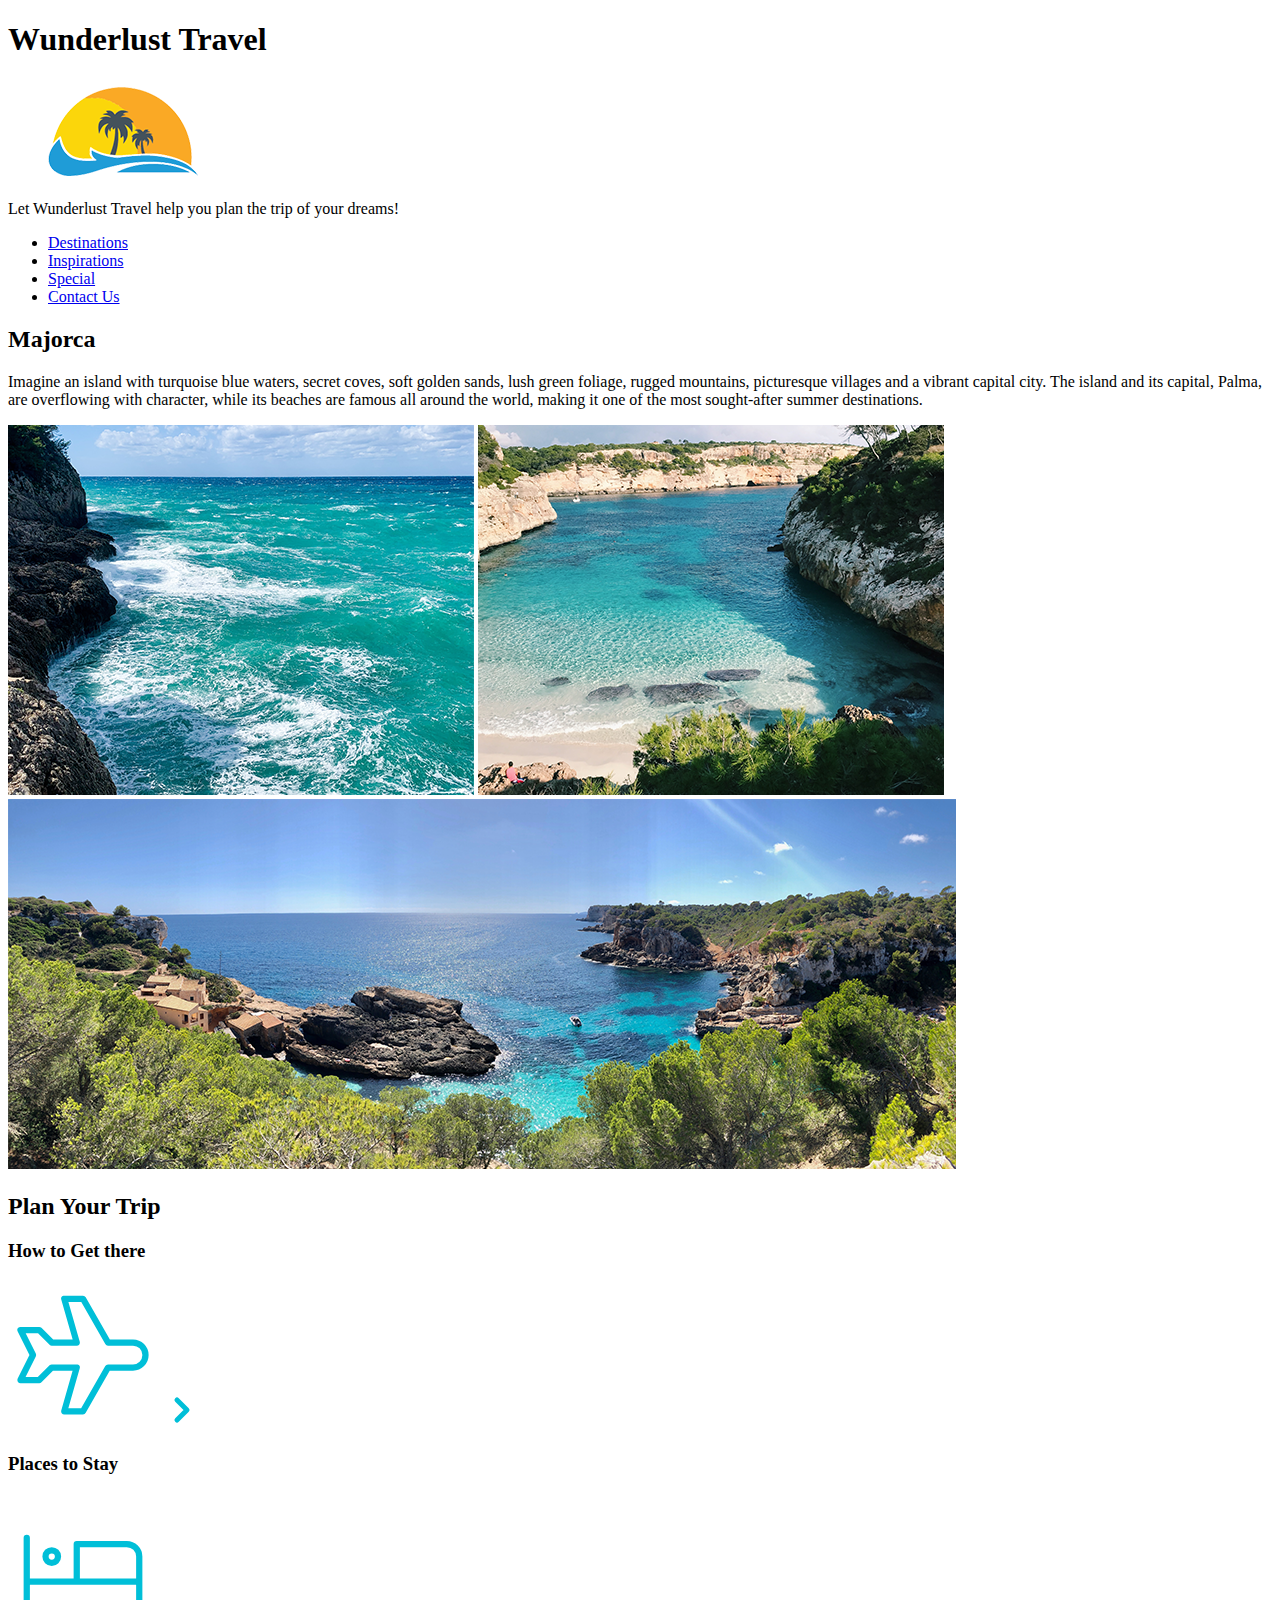
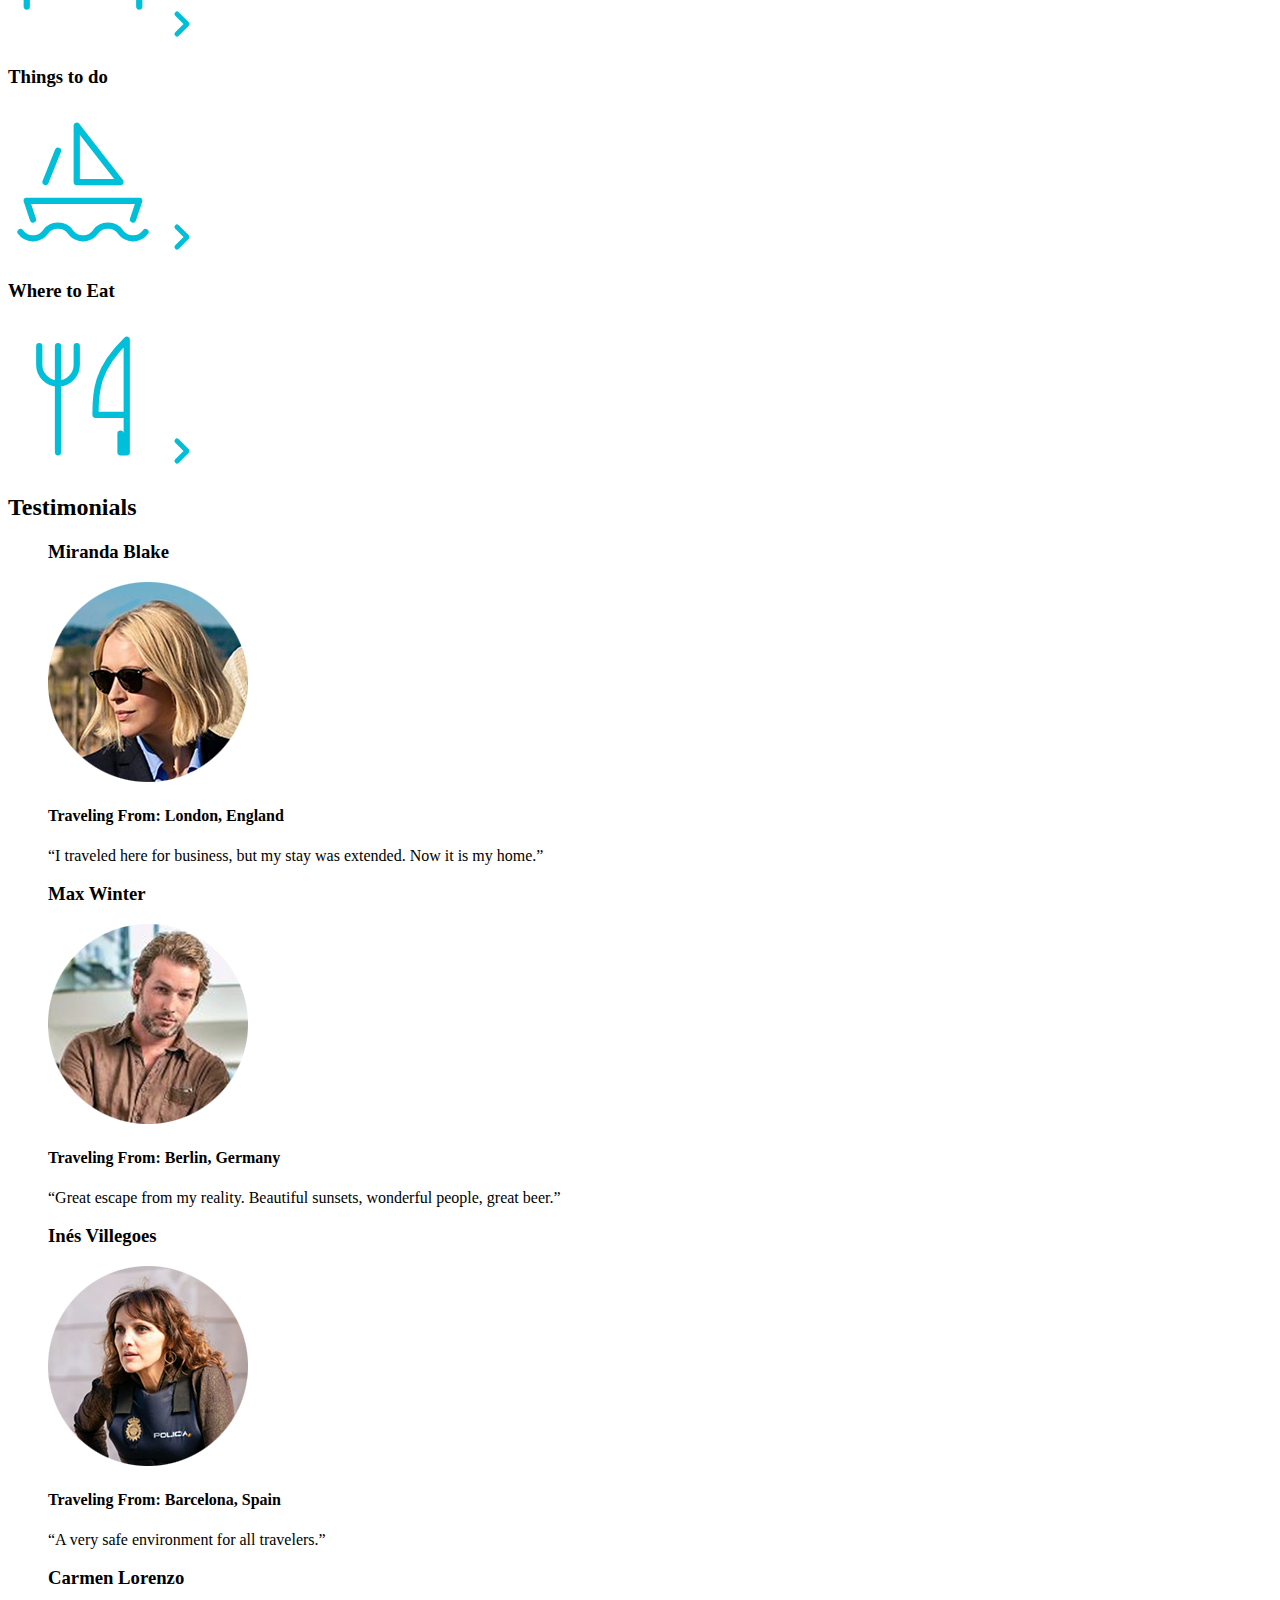
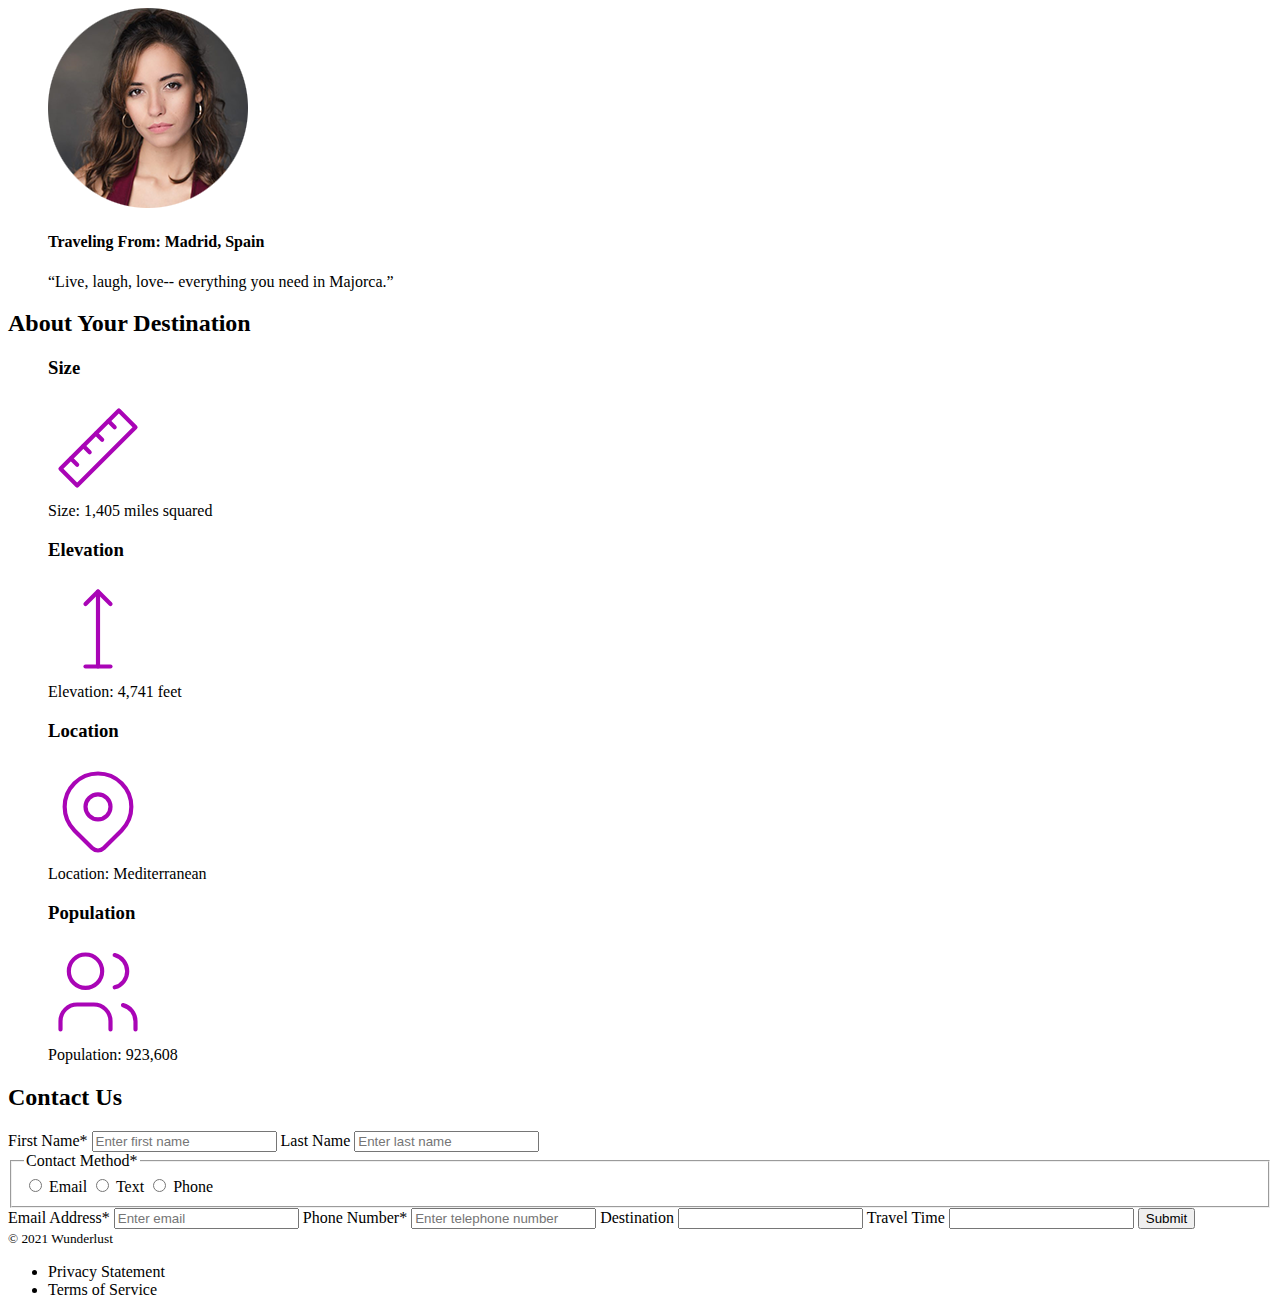
<file: index.html>
<!DOCTYPE html>
<html lang="en">

<head>
    <meta charset="UTF-8">
    <meta name="viewport" content="width=device-width, initial-scale=1.0">
    <title>Nicole Slaughter: 1.1 - 1.3 // Assignment</title>
</head>

<body>
    <header>
        <h1>Wunderlust Travel</h1>
        <img src="images/logo.png" alt="Wunderlust logo: an orange sunset with silhoutte of palm tree">
        <p>Let Wunderlust Travel help you plan the trip of your dreams!</p>
        <nav>
            <ul>
                <li><a href="#">Destinations</a></li>
                <li><a href="#">Inspirations</a></li>
                <li><a href="#">Special</a></li>
                <li><a href="#">Contact Us</a></li>
            </ul>
        </nav>
    </header>
    <main>
        <section>
            <h2>Majorca</h2>
            <p>Imagine an island with turquoise blue waters, secret coves, soft golden sands, lush green foliage, rugged
                mountains, picturesque villages and a vibrant capital city. The island and its capital, Palma, are
                overflowing with character, while its beaches are famous all around the world, making it one of the most
                sought-after summer destinations.</p>
            <img src="images/majorca-waves.png" alt="Blue water with white waves crashing into rocks">
            <img src="images/majorca-beach.png" alt="Remote beach with clear waters and sand">
            <img src="images/majorca-cove.png" alt="Beautiful cove with a single boat and house">
        </section>
        <section>
            <h2>Plan Your Trip</h2>
            <section>
                <h3>How to Get there</h3>
                <svg xmlns="http://www.w3.org/2000/svg" class="icon icon-tabler icon-tabler-plane" width="150"
                    height="150" viewBox="0 0 24 24" stroke-width="1" stroke="#00bfd8" fill="none"
                    stroke-linecap="round" stroke-linejoin="round">
                    <path stroke="none" d="M0 0h24v24H0z" fill="none" />
                    <path d="M16 10h4a2 2 0 0 1 0 4h-4l-4 7h-3l2 -7h-4l-2 2h-3l2 -4l-2 -4h3l2 2h4l-2 -7h3z" />
                </svg>
                <a href="#" title="Search for flights">
                    <svg xmlns="http://www.w3.org/2000/svg" class="icon icon-tabler icon-tabler-chevron-right"
                        width="40" height="40" viewBox="0 0 24 24" stroke-width="3" stroke="#00bfd8" fill="none"
                        stroke-linecap="round" stroke-linejoin="round">
                        <path stroke="none" d="M0 0h24v24H0z" fill="none" />
                        <polyline points="9 6 15 12 9 18" />
                    </svg>
                </a>
            </section>
            <section>
                <h3>Places to Stay</h3>
                <svg xmlns="http://www.w3.org/2000/svg" class="icon icon-tabler icon-tabler-bed" width="150"
                    height="150" viewBox="0 0 24 24" stroke-width="1" stroke="#00bfd8" fill="none"
                    stroke-linecap="round" stroke-linejoin="round">
                    <path stroke="none" d="M0 0h24v24H0z" fill="none" />
                    <path d="M3 7v11m0 -4h18m0 4v-8a2 2 0 0 0 -2 -2h-8v6" />
                    <circle cx="7" cy="10" r="1" />
                </svg>
                <a href="#" title="Search for Hotels">
                    <svg xmlns="http://www.w3.org/2000/svg" class="icon icon-tabler icon-tabler-chevron-right"
                        width="40" height="40" viewBox="0 0 24 24" stroke-width="3" stroke="#00bfd8" fill="none"
                        stroke-linecap="round" stroke-linejoin="round">
                        <path stroke="none" d="M0 0h24v24H0z" fill="none" />
                        <polyline points="9 6 15 12 9 18" />
                    </svg>
                </a>
            </section>
            <section>
                <h3>Things to do</h3>
                <svg xmlns="http://www.w3.org/2000/svg" class="icon icon-tabler icon-tabler-sailboat" width="150"
                    height="150" viewBox="0 0 24 24" stroke-width="1" stroke="#00bfd8" fill="none"
                    stroke-linecap="round" stroke-linejoin="round">
                    <path stroke="none" d="M0 0h24v24H0z" fill="none" />
                    <path
                        d="M2 20a2.4 2.4 0 0 0 2 1a2.4 2.4 0 0 0 2 -1a2.4 2.4 0 0 1 2 -1a2.4 2.4 0 0 1 2 1a2.4 2.4 0 0 0 2 1a2.4 2.4 0 0 0 2 -1a2.4 2.4 0 0 1 2 -1a2.4 2.4 0 0 1 2 1a2.4 2.4 0 0 0 2 1a2.4 2.4 0 0 0 2 -1" />
                    <path d="M4 18l-1 -3h18l-1 3" />
                    <path d="M11 12h7l-7 -9v9" />
                    <line x1="8" y1="7" x2="6" y2="12" />
                </svg>
                <a href="#" title="Search for Activities">
                    <svg xmlns="http://www.w3.org/2000/svg" class="icon icon-tabler icon-tabler-chevron-right"
                        width="40" height="40" viewBox="0 0 24 24" stroke-width="3" stroke="#00bfd8" fill="none"
                        stroke-linecap="round" stroke-linejoin="round">
                        <path stroke="none" d="M0 0h24v24H0z" fill="none" />
                        <polyline points="9 6 15 12 9 18" />
                    </svg>
                </a>
            </section>
            <section>
                <h3>Where to Eat</h3>
                <svg xmlns="http://www.w3.org/2000/svg" class="icon icon-tabler icon-tabler-tools-kitchen-2" width="150"
                    height="150" viewBox="0 0 24 24" stroke-width="1" stroke="#00bfd8" fill="none"
                    stroke-linecap="round" stroke-linejoin="round">
                    <path stroke="none" d="M0 0h24v24H0z" fill="none" />
                    <path
                        d="M19 3v12h-5c-.023 -3.681 .184 -7.406 5 -12zm0 12v6h-1v-3m-10 -14v17m-3 -17v3a3 3 0 1 0 6 0v-3" />
                </svg>
                <a href="#" title="Search for Restaurants">
                    <svg xmlns="http://www.w3.org/2000/svg" class="icon icon-tabler icon-tabler-chevron-right"
                        width="40" height="40" viewBox="0 0 24 24" stroke-width="3" stroke="#00bfd8" fill="none"
                        stroke-linecap="round" stroke-linejoin="round">
                        <path stroke="none" d="M0 0h24v24H0z" fill="none" />
                        <polyline points="9 6 15 12 9 18" />
                    </svg>
                </a>
            </section>
        </section>
        <section>
            <h2>Testimonials</h2>
            <figure>
                <h3>Miranda Blake</h3>
                <img src="images/miranda-blake.png" alt="Side view of a blonde woman with sunglasses">
                <figcaption>
                    <h4>Traveling From: London, England</h4>
                    <q>I traveled here for business, but my stay was extended. Now it is my home.</q>
                </figcaption>
            </figure>
            <figure>
                <h3>Max Winter</h3>
                <img src="images/max-winter.png" alt="Confident man wearing a button down shirt">
                <figcaption>
                    <h4>Traveling From: Berlin, Germany</h4>
                    <q>Great escape from my reality. Beautiful sunsets, wonderful people, great beer.</q>
                </figcaption>
            </figure>
            <figure>
                <h3>Inés Villegoes</h3>
                <img src="images/ines-villegoes.png" alt="Woman wearing a Spanish police vest">
                <figcaption>
                    <h4>Traveling From: Barcelona, Spain</h4>
                    <q>A very safe environment for all travelers.</q>
                </figcaption>
            </figure>
            <figure>
                <h3>Carmen Lorenzo</h3>
                <img src="images/carmen-lorenzo.png" alt="A closeup of a young woman wearing hoop earrings">
                <figcaption>
                    <h4>Traveling From: Madrid, Spain</h4>
                    <q>Live, laugh, love-- everything you need in Majorca.</q>
                </figcaption>
            </figure>
        </section>
        <section>
            <h2>About Your Destination</h2>
            <figure>
                <h3>Size</h3>
                <svg xmlns="http://www.w3.org/2000/svg" class="icon icon-tabler icon-tabler-ruler-2" width="100"
                    height="100" viewBox="0 0 24 24" stroke-width="1" stroke="#a905b6" fill="none"
                    stroke-linecap="round" stroke-linejoin="round">
                    <path stroke="none" d="M0 0h24v24H0z" fill="none" />
                    <path d="M17 3l4 4l-14 14l-4 -4z" />
                    <path d="M16 7l-1.5 -1.5" />
                    <path d="M13 10l-1.5 -1.5" />
                    <path d="M10 13l-1.5 -1.5" />
                    <path d="M7 16l-1.5 -1.5" />
                </svg>
                <figcaption>Size: 1,405 miles squared</figcaption>
            </figure>
            <figure>
                <h3>Elevation</h3>
                <svg xmlns="http://www.w3.org/2000/svg" class="icon icon-tabler icon-tabler-arrow-top-bar" width="100"
                    height="100" viewBox="0 0 24 24" stroke-width="1" stroke="#a905b6" fill="none"
                    stroke-linecap="round" stroke-linejoin="round">
                    <path stroke="none" d="M0 0h24v24H0z" fill="none" />
                    <line x1="12" y1="21" x2="12" y2="3" />
                    <path d="M15 6l-3 -3l-3 3" />
                    <line x1="9" y1="21" x2="15" y2="21" />
                </svg>
                <figcaption> Elevation: 4,741 feet</figcaption>
            </figure>
            <figure>
                <h3>Location</h3>
                <svg xmlns="http://www.w3.org/2000/svg" class="icon icon-tabler icon-tabler-map-pin" width="100"
                    height="100" viewBox="0 0 24 24" stroke-width="1" stroke="#a905b6" fill="none"
                    stroke-linecap="round" stroke-linejoin="round">
                    <path stroke="none" d="M0 0h24v24H0z" fill="none" />
                    <circle cx="12" cy="11" r="3" />
                    <path d="M17.657 16.657l-4.243 4.243a2 2 0 0 1 -2.827 0l-4.244 -4.243a8 8 0 1 1 11.314 0z" />
                </svg>
                <figcaption> Location: Mediterranean</figcaption>
            </figure>
            <figure>
                <h3>Population</h3>
                <svg xmlns="http://www.w3.org/2000/svg" class="icon icon-tabler icon-tabler-users" width="100"
                    height="100" viewBox="0 0 24 24" stroke-width="1" stroke="#a905b6" fill="none"
                    stroke-linecap="round" stroke-linejoin="round">
                    <path stroke="none" d="M0 0h24v24H0z" fill="none" />
                    <circle cx="9" cy="7" r="4" />
                    <path d="M3 21v-2a4 4 0 0 1 4 -4h4a4 4 0 0 1 4 4v2" />
                    <path d="M16 3.13a4 4 0 0 1 0 7.75" />
                    <path d="M21 21v-2a4 4 0 0 0 -3 -3.85" />
                </svg>
                <figcaption>Population: 923,608</figcaption>
            </figure>
        </section>
        <section>
            <h2>Contact Us</h2>
            <form method="post" action="https://wp.zybooks.com/form-viewer.php" autocomplete="on">
                <label for="firstName">First Name*</label>
                <input id="firstName" name="firstName" type="text" placeholder="Enter first name" required>
                <label for="lastName">Last Name</label>
                <input id="lastName" name="lastName" type="text" placeholder="Enter last name">
                <fieldset>
                    <legend>Contact Method*</legend>
                    <input id="emailRadio" name="contact" type="radio" value="email" required>
                    <label for="emailRadio">Email</label>
                    <input id="textRadio" name="contact" type="radio" value="text">
                    <label for="textRadio">Text</label>
                    <input id="phoneRadio" name="contact" type="radio" value="phone">
                    <label for="phoneRadio">Phone</label>
                </fieldset>
                <label for="email">Email Address*</label>
                <input id="email" name="email" type="email" placeholder="Enter email" required>
                <label for="tel">Phone Number*</label>
                <input id="tel" name="tel" type="tel" placeholder="Enter telephone number" required>
                <label for="destination">Destination</label>
                <input id="destination" name="destination" type="text" list="location-list">
                <datalist id="location-list">
                    <select>
                        <option value="Barcelona">Barcelona</option>
                        <option value="Granada">Granada</option>
                        <option value="Ibiza">Ibiza</option>
                        <option value="Madrid">Madrid</option>
                        <option value="Majorca">Majorca</option>
                        <option value="Seville">Seville</option>
                        <option value="Tenerife">Tenerife</option>
                        <option value="Valencia">Valencia</option>
                    </select>
                </datalist>
                <label for="travel-time">Travel Time</label>
                <input id="travel-time" name="travel-time" type="text" list="seasons">
                <datalist id="seasons">
                    <select>
                        <option value="Fall">Fall</option>
                        <option value="Winter">Winter</option>
                        <option value="Spring">Spring</option>
                        <option value="Summer">Summer</option>
                        <option value="Flexible">Flexible</option>
                    </select>
                </datalist>
                <input id="submit" type="submit">
            </form>
        </section>
    </main>
    <footer>
        <small>&copy; 2021 Wunderlust</small>
        <ul>
            <li>Privacy Statement</li>
            <li>Terms of Service</li>
        </ul>
    </footer>
</body>

</html>
</file>
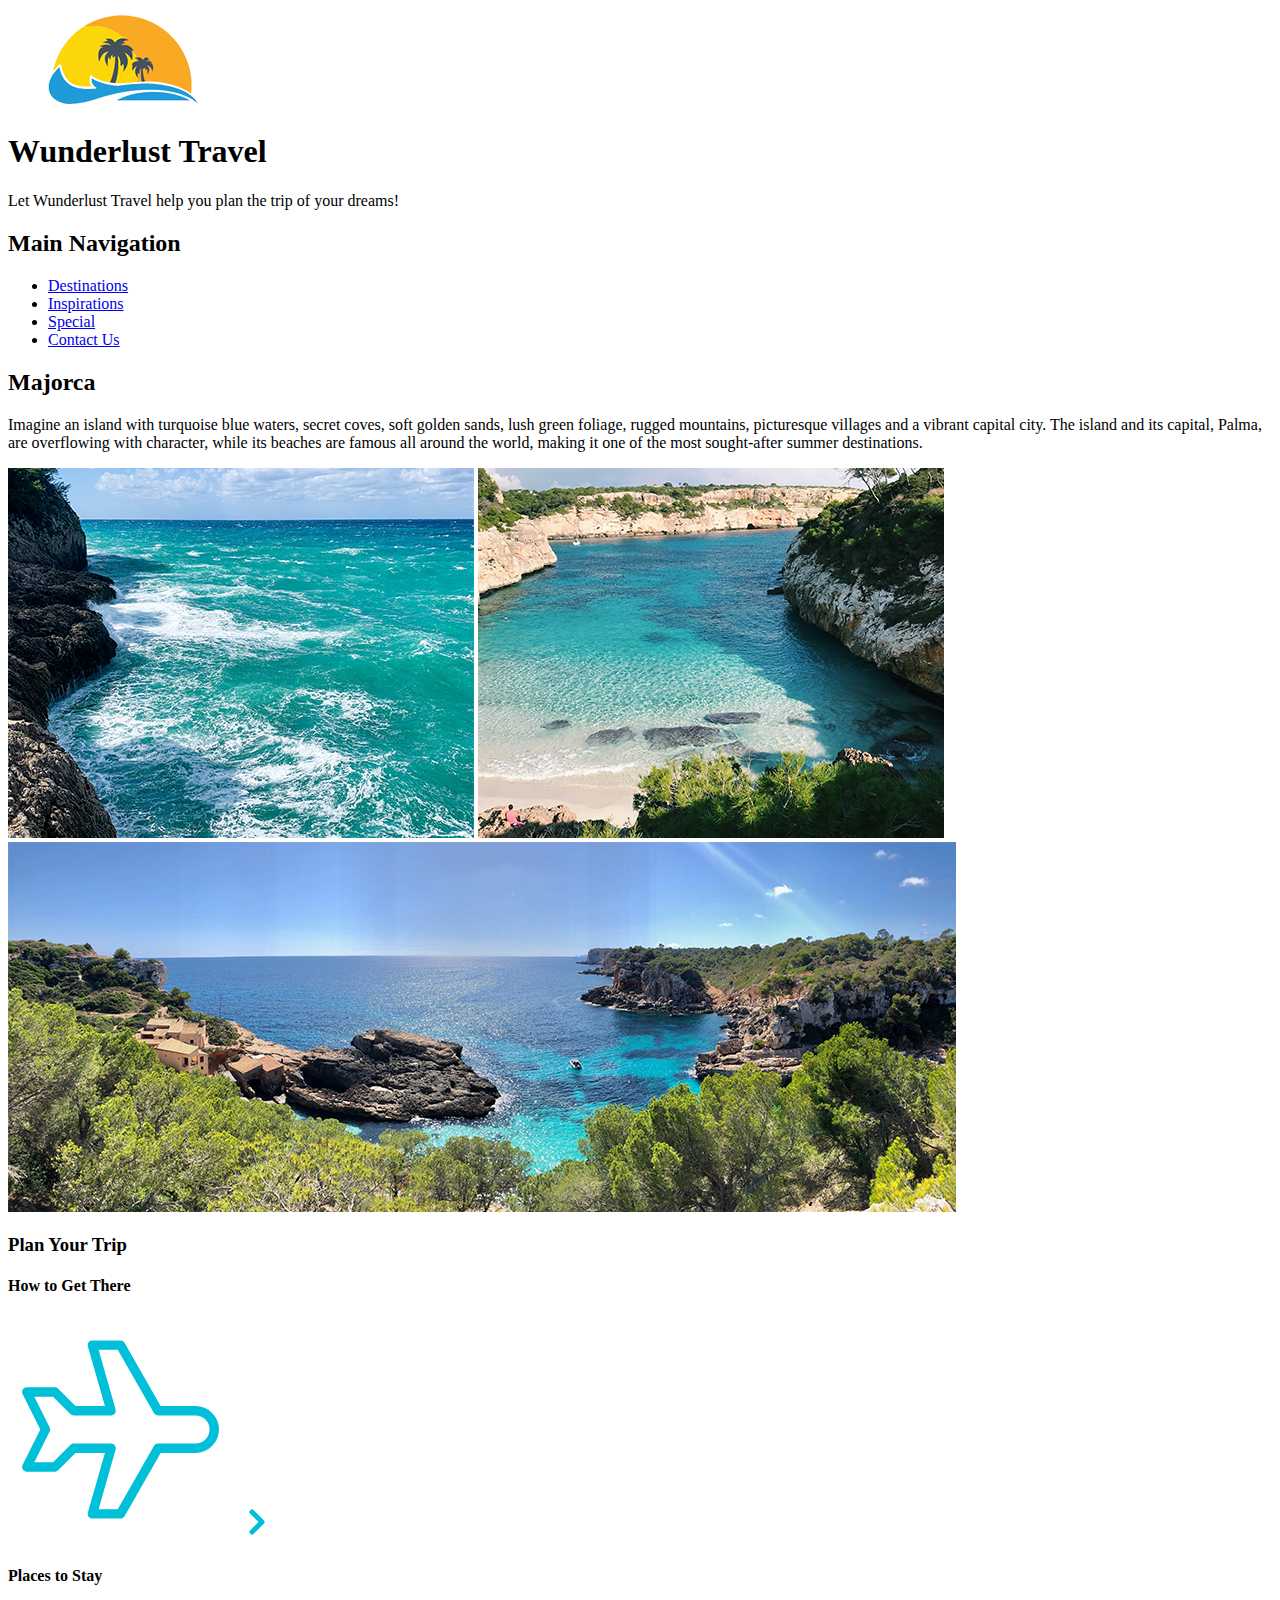
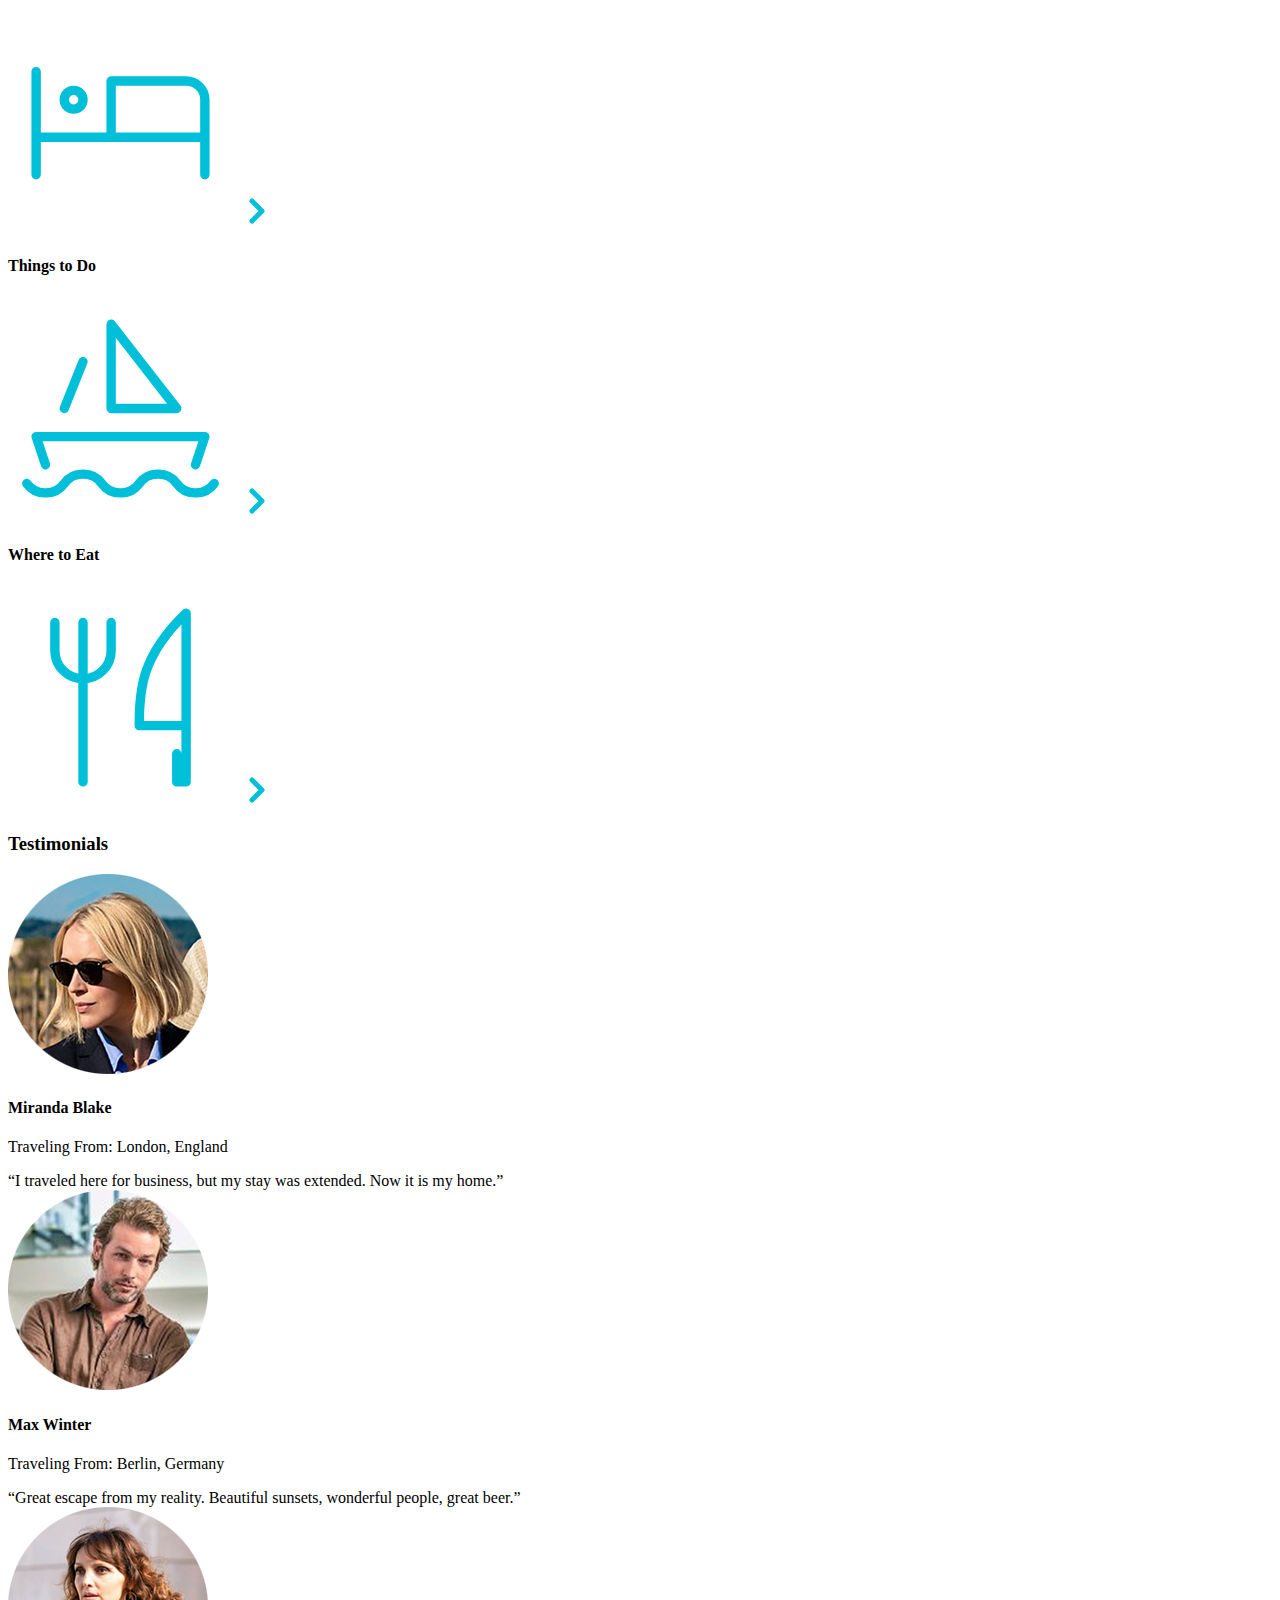
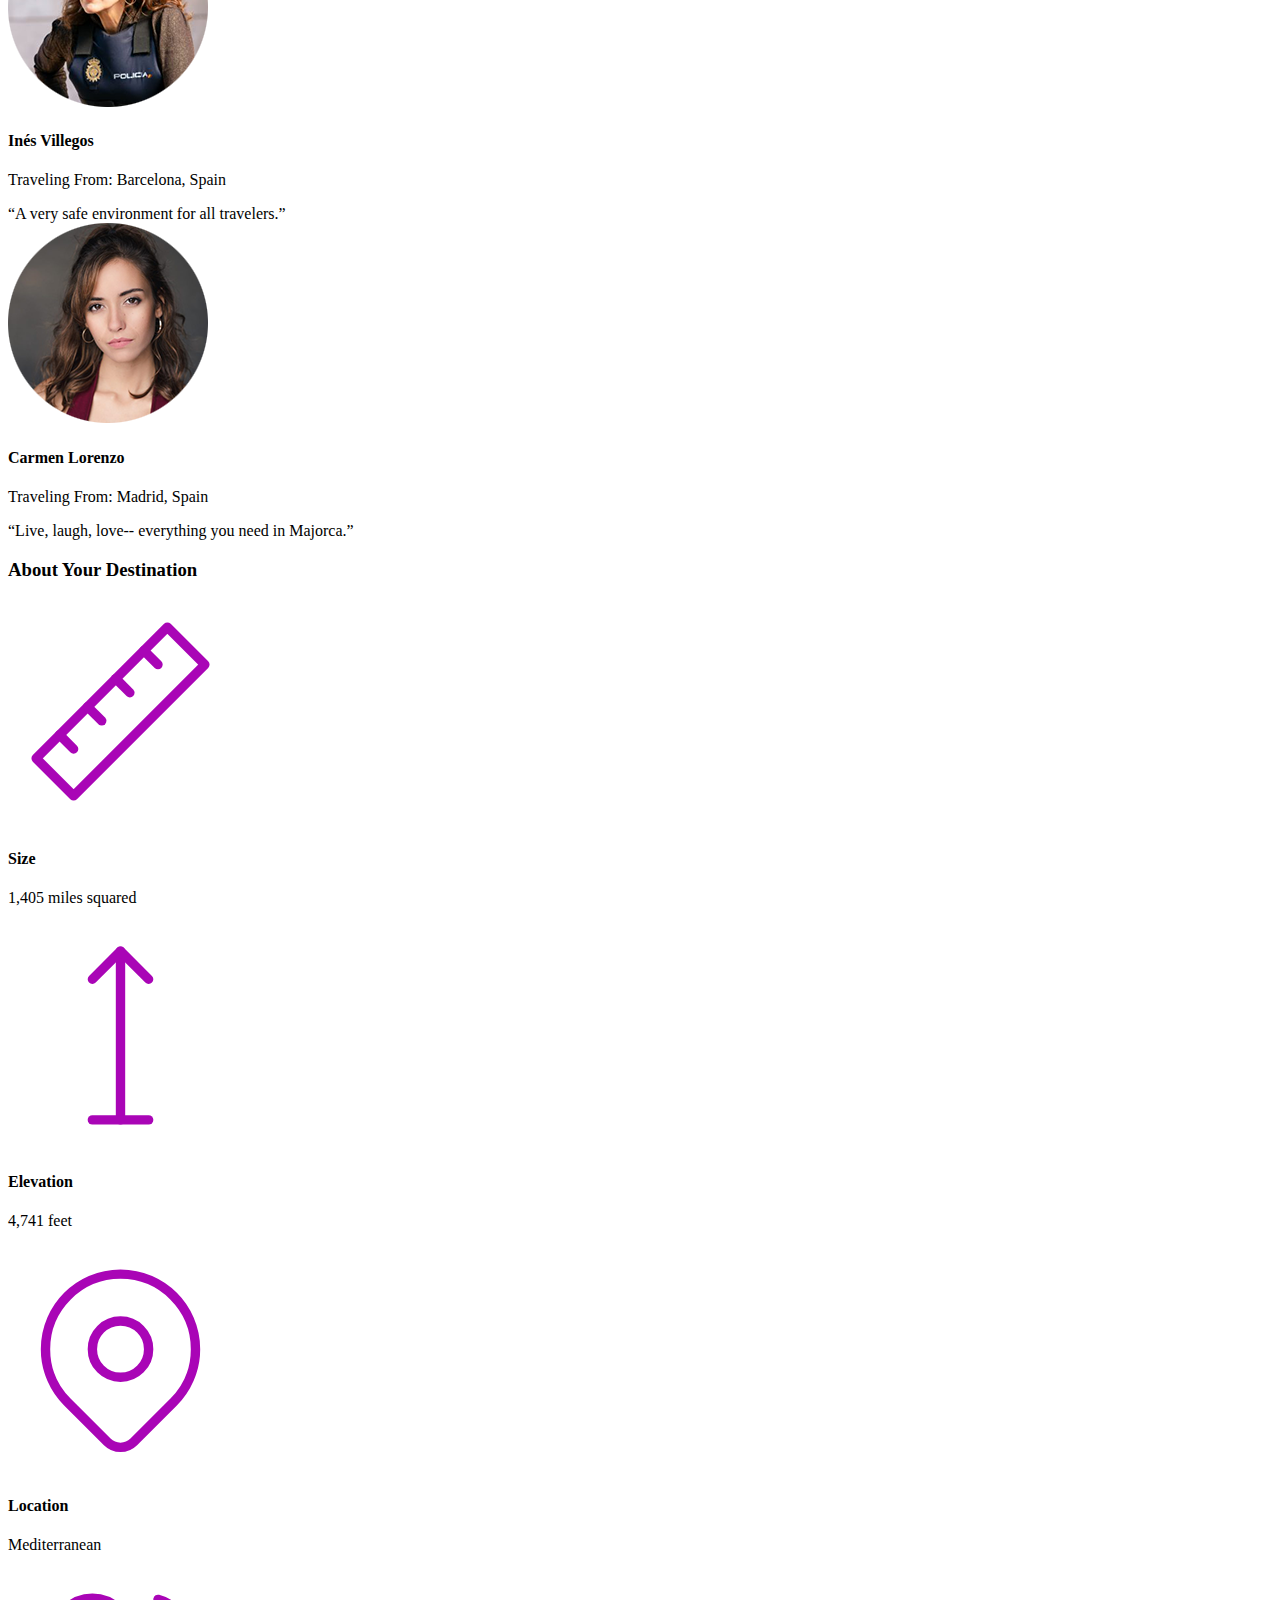
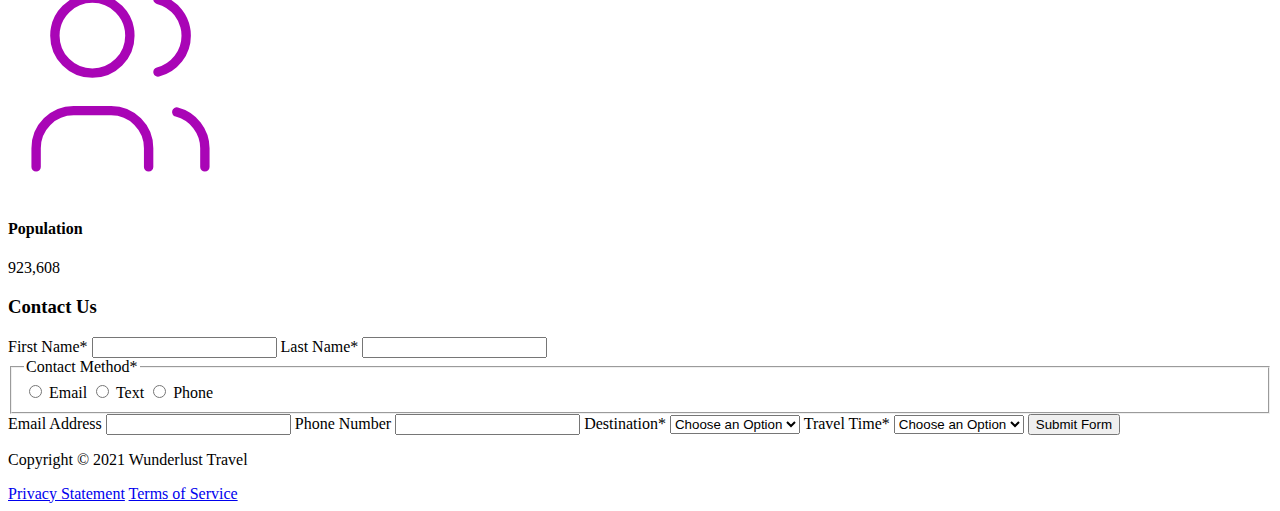
<file: majorca.html>
<!DOCTYPE html>
<html lang="en">
    <head>
        <meta charset="utf-8">
        <meta name="viewport" content="width=device-width, initial-scale=1">
        <meta name="author" content="Nicole Slaughter">
        <meta name="description" content="Plan your dream vacation with Wunderlust Travel. We can help you plan and book your perfect trip, including places to stay and tasty food to eat.">
        <meta name="keyword" content="vacation, book, plan, trip, travel">
        <meta name="robots" content="index,follow">
        <meta name="twitter:card" content="summary_large_image">
        <meta name="twitter:site" content="@wunderlust">
        <meta name="twitter:creator" content="@wunderlust">
        <meta name="twitter:description" content="Plan your dream vacation with Wunderlust Travel. We can help you plan and book your perfect trip, including places to stay and tasty food to eat.">
        <meta name="twitter:title" content="Wunderlust Travel">
        <meta name="twitter:image" content="https://nlpetecca.github.io/wunderlust/images/majorca-waves.png">
        <meta property="og:title" content="Wunderlust Travel">
        <meta property="og:url" content="https://nlpetecca.github.io/wunderlust/majorca">
        <meta property="og:type" content="website">
        <meta property="og:image" content="https://nlpetecca.github.io/wunderlust/images/majorca-waves.png">
        <link rel="icon" href="https://nlpetecca.github.io/wunderlust/images/icon.png">
        <title>Wunderlust Travel</title>
    </head>
    <body>
        <header>
            <img src="https://nlpetecca.github.io/wunderlust/images/logo.png" alt="The Wunderlust logo shows blue waves and the outline of two palm trees against an orange sun">
            <h1>Wunderlust Travel</h1>
            <p>Let Wunderlust Travel help you plan the trip of your dreams!</p>
            <nav>
                <h2>Main Navigation</h2>
                <ul>
                    <li><a href="#">Destinations</a></li>
                    <li><a href="#">Inspirations</a></li>
                    <li><a href="#">Special</a></li>
                    <li><a href="#">Contact Us</a></li>
                </ul>
            </nav>
        </header>
        <main>
            <article>  
                <h2>Majorca</h2>                
                <p>Imagine an island with turquoise blue waters, secret coves, soft golden sands, lush green foliage, rugged mountains, picturesque villages and a vibrant capital city. The island and its capital, Palma, are overflowing with character, while its beaches are famous all around the world, making it one of the most sought-after summer destinations.</p>
                <img src="https://nlpetecca.github.io/wunderlust/images/majorca-waves.png" alt="Turquoise blue waters with white wave caps crashing against a rock cliff">
                <img src="https://nlpetecca.github.io/wunderlust/images/majorca-beach.png" alt="Private beach with clean water surrounded by sandy walls">
                <img src="https://nlpetecca.github.io/wunderlust/images/majorca-cove.png" alt="Deep blue water leading to the horizon with the island and trees in the foreground">
                <section>
                    <h3>Plan Your Trip</h3>                    
                    <section>
                        <h4>How to Get There</h4>                        
                        <svg xmlns="http://www.w3.org/2000/svg" class="icon icon-tabler icon-tabler-plane" width="225" height="225" viewBox="0 0 24 24" stroke-width="1" stroke="#00bfd8" fill="none" stroke-linecap="round" stroke-linejoin="round"> <path stroke="none" d="M0 0h24v24H0z" fill="none"/> <path d="M16 10h4a2 2 0 0 1 0 4h-4l-4 7h-3l2 -7h-4l-2 2h-3l2 -4l-2 -4h3l2 2h4l-2 -7h3z" /></svg>
                        <a href="#" title="Search for flights">
                            <svg xmlns="http://www.w3.org/2000/svg" class="icon icon-tabler icon-tabler-chevron-right" width="40" height="40" viewBox="0 0 24 24" stroke-width="3" stroke="#00bfd8" fill="none" stroke-linecap="round" stroke-linejoin="round"><path stroke="none" d="M0 0h24v24H0z" fill="none"/><polyline points="9 6 15 12 9 18" /></svg>
                        </a>
                    </section>      
                    <section>
                        <h4>Places to Stay</h4>                        
                        <svg xmlns="http://www.w3.org/2000/svg" class="icon icon-tabler icon-tabler-bed" width="225" height="225" viewBox="0 0 24 24" stroke-width="1" stroke="#00bfd8" fill="none" stroke-linecap="round" stroke-linejoin="round"><path stroke="none" d="M0 0h24v24H0z" fill="none"/><path d="M3 7v11m0 -4h18m0 4v-8a2 2 0 0 0 -2 -2h-8v6" /><circle cx="7" cy="10" r="1" /></svg>
                        <a href="#" title="Search for hotels">
                            <svg xmlns="http://www.w3.org/2000/svg" class="icon icon-tabler icon-tabler-chevron-right" width="40" height="40" viewBox="0 0 24 24" stroke-width="3" stroke="#00bfd8" fill="none" stroke-linecap="round" stroke-linejoin="round"><path stroke="none" d="M0 0h24v24H0z" fill="none"/><polyline points="9 6 15 12 9 18" /></svg> 
                        </a>
                    </section>
                    <section>
                        <h4>Things to Do</h4>                        
                        <svg xmlns="http://www.w3.org/2000/svg" class="icon icon-tabler icon-tabler-sailboat" width="225" height="225" viewBox="0 0 24 24" stroke-width="1" stroke="#00bfd8" fill="none" stroke-linecap="round" stroke-linejoin="round"><path stroke="none" d="M0 0h24v24H0z" fill="none"/><path d="M2 20a2.4 2.4 0 0 0 2 1a2.4 2.4 0 0 0 2 -1a2.4 2.4 0 0 1 2 -1a2.4 2.4 0 0 1 2 1a2.4 2.4 0 0 0 2 1a2.4 2.4 0 0 0 2 -1a2.4 2.4 0 0 1 2 -1a2.4 2.4 0 0 1 2 1a2.4 2.4 0 0 0 2 1a2.4 2.4 0 0 0 2 -1" /><path d="M4 18l-1 -3h18l-1 3" /><path d="M11 12h7l-7 -9v9" /><line x1="8" y1="7" x2="6" y2="12" /></svg>
                        <a href="#" title="Search for Activities">
                            <svg xmlns="http://www.w3.org/2000/svg" class="icon icon-tabler icon-tabler-chevron-right" width="40" height="40" viewBox="0 0 24 24" stroke-width="3" stroke="#00bfd8" fill="none" stroke-linecap="round" stroke-linejoin="round"><path stroke="none" d="M0 0h24v24H0z" fill="none"/><polyline points="9 6 15 12 9 18" /></svg> 
                        </a>                     
                    </section>    
                    <section>
                        <h4>Where to Eat</h4>                
                        <svg xmlns="http://www.w3.org/2000/svg" class="icon icon-tabler icon-tabler-tools-kitchen-2" width="225" height="225" viewBox="0 0 24 24" stroke-width="1" stroke="#00bfd8" fill="none" stroke-linecap="round" stroke-linejoin="round"><path stroke="none" d="M0 0h24v24H0z" fill="none"/><path d="M19 3v12h-5c-.023 -3.681 .184 -7.406 5 -12zm0 12v6h-1v-3m-10 -14v17m-3 -17v3a3 3 0 1 0 6 0v-3" /></svg>
                        <a href="#" title="Search for Restaurants">
                            <svg xmlns="http://www.w3.org/2000/svg" class="icon icon-tabler icon-tabler-chevron-right" width="40" height="40" viewBox="0 0 24 24" stroke-width="3" stroke="#00bfd8" fill="none" stroke-linecap="round" stroke-linejoin="round"><path stroke="none" d="M0 0h24v24H0z" fill="none"/><polyline points="9 6 15 12 9 18" /></svg>                          
                        </a>
                    </section>   
                </section>
                <section>
                    <h3>Testimonials</h3>                    
                    <section>
                        <img src="https://nlpetecca.github.io/wunderlust/images/miranda-blake.png" alt="Miranda Blake has a blonde bob and is wearing dark sunglasses">
                        <h4>Miranda Blake</h4>                        
                        <p>Traveling From: London, England</p>
                        <q>I traveled here for business, but my stay was extended. Now it is my home.</q>
                    </section>
                    <section>
                        <img src="https://nlpetecca.github.io/wunderlust/images/max-winter.png" alt="Max Winter is wearing a brown buttondown shirt looking confidently into the camera">
                        <h4>Max Winter</h4>                        
                        <p>Traveling From: Berlin, Germany</p>
                        <q>Great escape from my reality. Beautiful sunsets, wonderful people, great beer.</q>
                    </section>
                    <section>
                        <img src="https://nlpetecca.github.io/wunderlust/images/ines-villegoes.png" alt="Inés Villegos is wearing a Spanish police vest with a hand on her hip">
                        <h4>Inés Villegos</h4>                        
                        <p>Traveling From: Barcelona, Spain</p>
                        <q>A very safe environment for all travelers.</q>
                    </section>
                    <section>
                        <img src="https://nlpetecca.github.io/wunderlust/images/carmen-lorenzo.png" alt="Carmen Lorenzo has long, dark brown hair and is wearing gold hoop earrings">
                        <h4>Carmen Lorenzo</h4>                        
                        <p>Traveling From: Madrid, Spain</p>
                        <q>Live, laugh, love-- everything you need in Majorca.</q>
                    </section>
                </section>
                <section>
                    <h3>About Your Destination</h3>                    
                    <section>
                        <svg xmlns="http://www.w3.org/2000/svg" class="icon icon-tabler icon-tabler-ruler-2" width="225" height="225" viewBox="0 0 24 24" stroke-width="1" stroke="#a905b6" fill="none" stroke-linecap="round" stroke-linejoin="round"><path stroke="none" d="M0 0h24v24H0z" fill="none"/><path d="M17 3l4 4l-14 14l-4 -4z" /><path d="M16 7l-1.5 -1.5" /><path d="M13 10l-1.5 -1.5" /><path d="M10 13l-1.5 -1.5" /><path d="M7 16l-1.5 -1.5" /></svg>
                        <h4>Size</h4>                        
                        <p>1,405 miles squared</p>
                    </section>
                    <section>
                        <svg xmlns="http://www.w3.org/2000/svg" class="icon icon-tabler icon-tabler-arrow-top-bar" width="225" height="225" viewBox="0 0 24 24" stroke-width="1" stroke="#a905b6" fill="none" stroke-linecap="round" stroke-linejoin="round"><path stroke="none" d="M0 0h24v24H0z" fill="none"/><line x1="12" y1="21" x2="12" y2="3" /><path d="M15 6l-3 -3l-3 3" /><line x1="9" y1="21" x2="15" y2="21" /></svg>
                        <h4>Elevation</h4>
                        <p>4,741 feet</p>
                    </section>
                    <section>
                        <svg xmlns="http://www.w3.org/2000/svg" class="icon icon-tabler icon-tabler-map-pin" width="225" height="225" viewBox="0 0 24 24" stroke-width="1" stroke="#a905b6" fill="none" stroke-linecap="round" stroke-linejoin="round"><path stroke="none" d="M0 0h24v24H0z" fill="none"/><circle cx="12" cy="11" r="3" /><path d="M17.657 16.657l-4.243 4.243a2 2 0 0 1 -2.827 0l-4.244 -4.243a8 8 0 1 1 11.314 0z" /></svg>
                        <h4>Location</h4>
                        <p>Mediterranean</p>
                    </section>
                    <section>
                        <svg xmlns="http://www.w3.org/2000/svg" class="icon icon-tabler icon-tabler-users" width="225" height="225" viewBox="0 0 24 24" stroke-width="1" stroke="#a905b6" fill="none" stroke-linecap="round" stroke-linejoin="round"><path stroke="none" d="M0 0h24v24H0z" fill="none"/><circle cx="9" cy="7" r="4" /><path d="M3 21v-2a4 4 0 0 1 4 -4h4a4 4 0 0 1 4 4v2" /><path d="M16 3.13a4 4 0 0 1 0 7.75" /><path d="M21 21v-2a4 4 0 0 0 -3 -3.85" /></svg>
                        <h4>Population</h4>
                        <p>923,608</p>
                    </section>
                </section>
                <section>
                    <h3>Contact Us</h3>                    
                    <form method="post" action="https://wp.zybooks.com/form-viewer.php">
                        <label for="fName">First Name<span>*</span></label>
                        <input type="text" name="fName" id="fName" autocomplete="given-name" required>
                        <label for="lName">Last Name<span>*</span></label>
                        <input type="text" name="lName" id="lName" autocomplete="family-name" required>
                        <fieldset>
                            <legend>Contact Method<span>*</span></legend>
                            <input type="radio" name="contactPref" id="prefEmail" required>
                            <label for="prefEmail">Email</label>
                            <input type="radio" name="contactPref" id="prefText">
                            <label for="prefText">Text</label>
                            <input type="radio" name="contactPref" id="prefPhone">
                            <label for="prefPhone">Phone</label>
                        </fieldset>
                        <label for="email">Email Address</label>
                        <input type="email" name="email" id="email" autocomplete="email">
                        <label for="phone">Phone Number</label>
                        <input type="tel" name="phone" id="phone" autocomplete="tel">
                        <label for="destination">Destination<span>*</span></label>
                        <select name="destination" id="destination" required>
                            <option value="">Choose an Option</option>
                            <option value="barcelona">Barcelona</option>
                            <option value="granada">Granada</option>
                            <option value="ibiza">Ibiza</option>
                            <option value="madrid">Madrid</option>
                            <option value="majora">Majora</option>
                            <option value="seville">Seville</option>
                            <option value="tenerife">Tenerife</option>
                            <option value="valencia">Valencia</option>
                        </select>
                        <label for="travelTime">Travel Time<span>*</span></label>
                        <select name="travelTime" id="travelTime" required>
                            <option value="">Choose an Option</option>
                            <option value="fall">Fall</option>
                            <option value="winter">Winter</option>
                            <option value="spring">Spring</option>
                            <option value="summer">Summer</option>
                            <option value="flexible">Flexible</option>
                        </select>
                        <input type="submit" name="mySubmit" id="mySubmit" value="Submit Form">
                    </form>
                </section>
            </article>
        </main>
        <footer>
            <p>Copyright &copy; 2021 Wunderlust Travel</p>
            <a href="#">Privacy Statement</a>
            <a href="#">Terms of Service</a>
        </footer>
    </body>
</html>
</file>
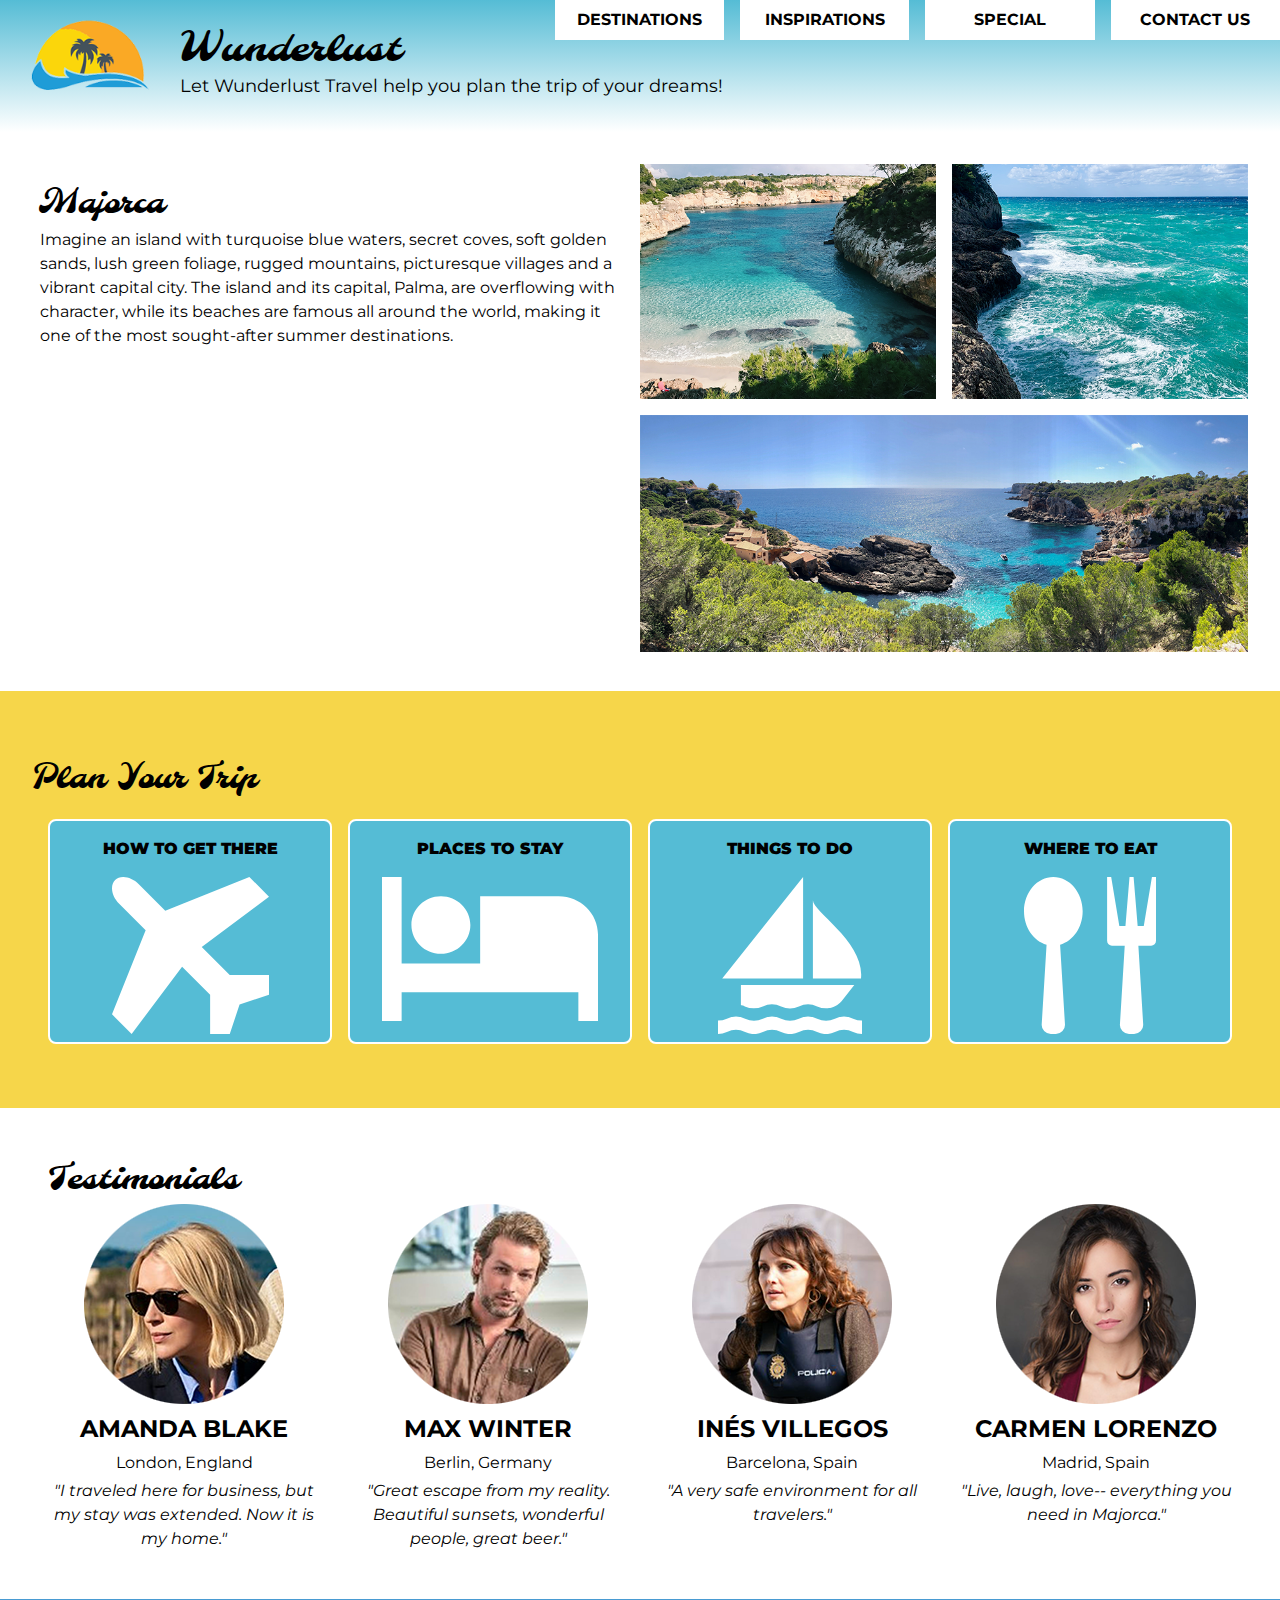
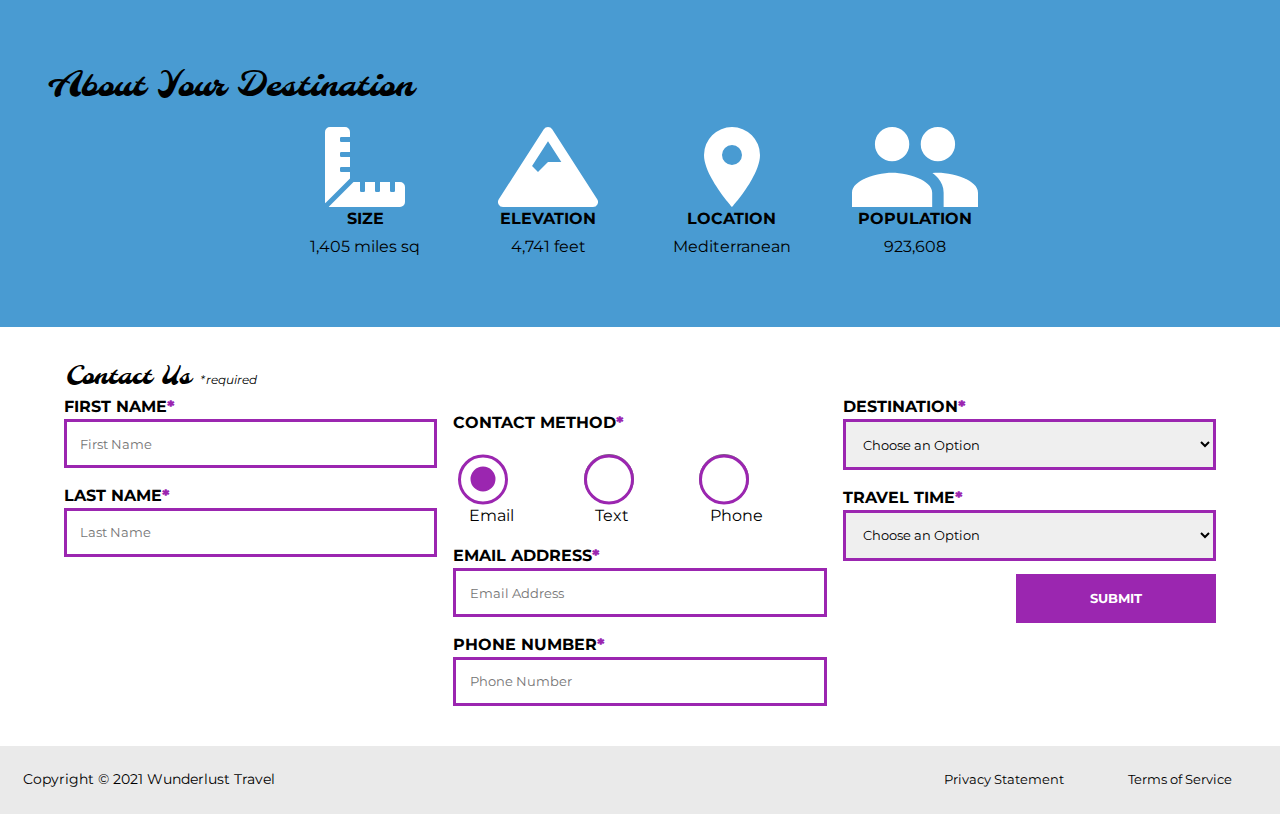
<file: wunderlust-majorca.html>
<!DOCTYPE html>
<html lang="en">
    <head>
        <meta charset="utf-8">
        <meta name="viewport" content="width=device-width, initial-scale=1">
        <meta name="author" content="Jessica Barnett, Christina Carrasquilla">
        <meta name="description" content="Let Wunderlust Travel take you to beautiful Majorca this year! Majorca is a beautiful island and offers beauty and fun to its visitors">
        <meta name="keywords" content="travel, majorca, beach, island, vacation, destination, getaway, restaurants in majorca, entertainment in majorca, testimonials from visitors">
        <title>Wunderlust Travel</title>
        <meta name="robots" content="index,follow">

        <!-- ~~~~~~~~~~ TWITTER CARD TAGS ~~~~~~~~~~ -->
        <meta name="twitter:card" content="summary_large_image">
        <meta name="twitter:site" content="@wunderlusttravel">
        <meta name="twitter:creator" content="@wunderlusttravel">
        <meta name="twitter:title" content="Wunderlust Travel: Majorca">
        <meta name="twitter:description" content="Let Wunderlust Travel take you to beautiful Majorca this year! Majorca is a beautiful island and offers beauty and fun to its visitors">
        <meta name="twitter:image" content="https://wunderlusttravel.com/images/majorca-cove.png">

        <!-- ~~~~~~~~~~ OPEN GRAPH META TAGS ~~~~~~~~~~ -->
        <meta property="og:title" content="See Majorca with Wunderlust Travel">
        <meta property="og:type" content="website">
        <meta property="og:image" content="https://wunderlusttravel.com/images/majorca-cove.png">
        <meta property="og:url" content="https://wunderlusttravel.com/majorca">
        <meta property="og:description" content="Let Wunderlust Travel take you to beautiful Majorca this year! Majorca is a beautiful island and offers beauty and fun to its visitors">
        <!-- ~~~~~~~~~~FAVICON ~~~~~~~~~~ -->
        <link rel="shortcut icon" href="images/favicon.png">

        <!-- ~~~~~~~~~~ GOOGLE FONTS ~~~~~~~~~~ -->
        <link rel="preconnect" href="https://fonts.googleapis.com">
        <link rel="preconnect" href="https://fonts.gstatic.com" crossorigin>
        <link href="https://fonts.googleapis.com/css2?family=Molle:ital@1&family=Montserrat:wght@400;600&display=swap" rel="stylesheet">
        <link href="styles.css" rel="stylesheet">
    </head>
    <body>
        <a id="skip" href="#main-content">Skip to Main Content</a>
        <!-- styling skip links: https://webaim.org/techniques/css/invisiblecontent/ -->
        <header>
            <a href="index.html" id="logo"><img src="images/logo.png" alt="The Wunderlust logo shows blue waves and the outline of two palm trees against an orange sun"></a>
            <h1>Wunderlust</h1>
			<p>Let Wunderlust Travel help you plan the trip of your dreams!</p>			
            <nav>
                <div id="menu-toggle">
                    <!-- responsive menu code from (with changes made to match mockups): https://css-tricks.com/three-css-alternatives-to-javascript-navigation/ -->
                    <h2 class="sr-only">Main Navigation</h2>
                    <!-- hidden but accessible headings from: https://webaim.org/techniques/css/invisiblecontent/ -->
                    <input name="toggle" id="toggle" type="checkbox">
                    <label for="toggle">Menu</label>
                    <ul>
                        <li class="active"><a href="#">Destinations</a></li>
                        <li><a href="#">Inspirations</a></li>
                        <li><a href="#">Special</a></li>
                        <li><a href="#">Contact Us</a></li>
                    </ul>
                </div>
            </nav>
        </header>
        <main id="main-content">
            <article>
                <div id="intro">  
                    <h2>Majorca</h2>
                    <p>Imagine an island with turquoise blue waters, secret coves, soft golden sands, lush green foliage, rugged mountains, picturesque villages and a vibrant capital city. The island and its capital, Palma, are overflowing with character, while its beaches are famous all around the world, making it one of the most sought-after summer destinations.</p>
                    <div id="img-grid">
                        <img src="images/majorca-waves.png" alt="Turquoise blue waters with white wave caps crashing against a rock cliff">
                        <img src="images/majorca-beach.png" alt="A calm cove with turquoise waters calmly lapping at a light sand beach">
                        <picture>
                            <source srcset="images/majorca-cove-small.png"
                                media="(max-width: 500px)">
                            <img src="images/majorca-cove.png" alt="Deep blue water leading to the horizon with the island and trees in the foreground">
                        </picture>
                    </div>
                </div>  
                <section id="plan">
                    <h3>Plan Your Trip</h3>
                    <div>
                        <section>
                            <h4>How to Get There</h4>
                            <a href="#" title="Search for flights">
                                <img src="images/get.svg" alt="airplane icon">
                            </a>
                        </section>      
                        <section>
                            <h4>Places to Stay</h4>
                            <a href="#" title="Search for hotels">
                                <img src="images/stay.svg" alt="bed icon">
                            </a>
                        </section>
                        <section>
                            <h4>Things to Do</h4>
                            <a href="#" title="Search for Activities">
                                <img src="images/do.svg" alt="sailboat icon">
                            </a>                     
                        </section>    
                        <section>
                            <h4>Where to Eat</h4>
                            <a href="#" title="Search for Restaurants">
                                <img src="images/eat.svg" alt="fork and spoon icon">                         
                            </a>
                        </section>
                    </div>   
                </section>
                <section id="testimonials">
                    <h3>Testimonials</h3>
                    <div>
                        <section>
                            <img src="images/miranda-blake.png" alt="Miranda Blake has a blonde bob and is wearing dark sunglasses">
                            <h4>Amanda Blake</h4>
                            <p>London, England</p>
                            <q>I traveled here for business, but my stay was extended. Now it is my home.</q>
                        </section>
                        <section>
                            <img src="images/max-winter.png" alt="Max Winter has dark blonde hair and a trimmed beard and mustache">
                            <h4>Max Winter</h4>
                            <p>Berlin, Germany</p>
                            <q>Great escape from my reality. Beautiful sunsets, wonderful people, great beer.</q>
                        </section>
                        <section>
                            <img src="images/ines-villegoes.png" alt="Ines Villegos has shoulder-length, wavy, brown hair and is wearing a brown sweater"> 
                            <h4>Inés Villegos</h4> 
                            <p>Barcelona, Spain</p>
                            <q>A very safe environment for all travelers.</q>
                        </section>
                        <section>
                            <img src="images/carmen-lorenzo.png" alt="Carmen Lorenzo has long, dark brown hair and is wearing gold hoop earrings">
                            <h4>Carmen Lorenzo</h4> 
                            <p>Madrid, Spain</p>
                            <q>Live, laugh, love-- everything you need in Majorca.</q>
                        </section>
                    </div>
                </section>
                <section id="about">
                    <h3>About Your Destination</h3>
                    <div>
                        <section>
                            <img src="images/size.svg" alt="ruler icon">
                            <h4>Size</h4> 
                            <p>1,405 miles sq</p>
                        </section>
                        <section>
                            <img src="images/elevation.svg" alt="mountain icon">
                            <h4>Elevation</h4> 
                            <p>4,741 feet</p>
                        </section>
                        <section>
                            <img src="images/location.svg" alt="location pin icon">
                            <h4>Location</h4> 
                            <p>Mediterranean</p>
                        </section>
                        <section>
                            <img src="images/population.svg" alt="people icon">
                            <h4>Population</h4>
                            <p>923,608</p>
                        </section>
                    </div>  
                </section>
                <section id="contact">
                    <h3>Contact Us <span class="form-required">*required</span></h3>
                    <form method="post" action="https://wp.zybooks.com/form-viewer.php">
                        <div id="names">
                            <label for="fName">First Name<span class="required">*</span></label>
                            <input type="text" name="fName" id="fName" autocomplete="given-name" placeholder="First Name" required>
                            <!-- custom input styles from https://moderncss.dev/custom-css-styles-for-form-inputs-and-textareas/ -->
                            <label for="lName">Last Name<span class="required">*</span></label>
                            <input type="text" name="lName" id="lName" autocomplete="family-name" placeholder="Last Name" required>
                        </div>
                        <div id="nums">
                            <fieldset>
                                <legend>Contact Method<span class="required">*</span></legend>
                                <!-- custom radio button styles from https://moderncss.dev/pure-css-custom-styled-radio-buttons/ -->
                                <label for="prefEmail">
                                    <span class="radio-input">
                                        <input type="radio" name="contactPref" id="prefEmail" required checked>
                                        <span class="radio-control"></span>
                                    </span>
                                    <span class="radio-label">Email</span>
                                </label>
                                <label for="prefText">
                                    <span class="radio-input">
                                        <input type="radio" name="contactPref" id="prefText">
                                        <span class="radio-control"></span>
                                    </span>
                                    <span class="radio-label">Text</span>
                                </label>
                                <label for="prefPhone">
                                    <span class="radio-input">
                                        <input type="radio" name="contactPref" id="prefPhone">
                                        <span class="radio-control"></span>
                                    </span>
                                    <span class="radio-label">Phone</span>
                                </label>
                            </fieldset>
                            <label for="email">Email Address<span class="required">*</span></label>
                            <input type="email" name="email" id="email" autocomplete="email" placeholder="Email Address" required>
                            <label for="phone">Phone Number<span class="required">*</span></label>
                            <input type="tel" name="phone" id="phone" autocomplete="tel" placeholder="Phone Number" required>
                        </div>
                        <div id="selects">
                            <!-- custom select styles from: https://moderncss.dev/custom-select-styles-with-pure-css/ -->
                            <label for="destination">Destination<span class="required">*</span></label>
                            <div class="custom-select">
                                <select name="destination" id="destination" required>
                                    <option value="" disabled selected>Choose an Option</option>
                                    <option value="barcelona">Barcelona</option>
                                    <option value="granada">Granada</option>
                                    <option value="ibiza">Ibiza</option>
                                    <option value="madrid">Madrid</option>
                                    <option value="majora">Majora</option>
                                    <option value="seville">Seville</option>
                                    <option value="tenerife">Tenerife</option>
                                    <option value="valencia">Valencia</option>
                                </select>
                                <span class="focus"></span>
                            </div>  
                            <label for="travelTime">Travel Time<span class="required">*</span></label>
                            <div class="custom-select">
                                <select name="travelTime" id="travelTime" required>
                                    <option value="" disabled selected>Choose an Option</option>
                                    <option value="fall">Fall</option>
                                    <option value="winter">Winter</option>
                                    <option value="spring">Spring</option>
                                    <option value="summer">Summer</option>
                                    <option value="flexible">Flexible</option>
                                </select>
                                <span class="focus"></span>
                            </div> 
                            <input type="submit" name="mySubmit" id="mySubmit" value="Submit">
                        </div>
                    </form>
                </section>
            </article>
        </main>
        <footer>
            <p>Copyright &copy; 2021 Wunderlust Travel</p>
            <a href="#">Privacy Statement</a>
            <a href="#">Terms of Service</a>
        </footer>
    </body>
</html>
</file>
<file: styles.css>
/* Nicole Slaughter */
/* css reset */
html,
body,
div,
span,
applet,
object,
iframe,
h1,
h2,
h3,
h4,
h5,
h6,
p,
blockquote,
pre,
a,
abbr,
acronym,
address,
big,
cite,
code,
del,
dfn,
em,
img,
ins,
kbd,
q,
s,
samp,
small,
strike,
strong,
sub,
sup,
tt,
var,
b,
u,
i,
center,
dl,
dt,
dd,
ol,
ul,
li,
fieldset,
form,
label,
legend,
table,
caption,
tbody,
tfoot,
thead,
tr,
th,
td,
article,
aside,
canvas,
details,
embed,
figure,
figcaption,
footer,
header,
hgroup,
menu,
nav,
output,
ruby,
section,
summary,
time,
mark,
audio,
video {
    margin: 0;
    padding: 0;
    border: 0;
    font-size: 100%;
    font: inherit;
    vertical-align: baseline;
}

/* HTML5 display-role reset for older browsers */
article,
aside,
details,
figcaption,
figure,
footer,
header,
hgroup,
menu,
nav,
section {
    display: block;
}

body {
    line-height: 1;
}

ol,
ul {
    list-style: none;
}

blockquote,
q {
    quotes: none;
}

blockquote:before,
blockquote:after,
q:before,
q:after {
    content: '';
    content: none;
}

table {
    border-collapse: collapse;
    border-spacing: 0;
}

/* global styles */
@import url('https://fonts.googleapis.com/css2?family=Molle&family=Montserrat&display=swap');

:root {
    --yellow: #F6D64A;
    --teal: #55BCD5;
	--purple: #9B26B0;
	--blue: #499BD2;
	--dark-gray: #222222;
	--light-gray: #EAEAEA;
	--white: #FFFFFF;
	--black: #000000;
    --h1-h2-h3-font: "Molle", cursive;
    --h4-body-font: "Montserrat", sans-serif; 
    font-size: 16px;
}

* {
    box-sizing: border-box;
}

h1, h2, h3 {
    font-family: var(--h1-h2-h3-font);
}

h4, p, q, small, nav, button, form {
    font-family: var(--h4-body-font);
}

h1 {
    font-size: 40px;
    padding: 0.5em 0.75em 0;
}

h2 {
    font-size: 32px;
    padding: .5em .75em 0;
}

h3 {
    font-size: 24px;
}

h4 {
    font-size: 16px;
    text-transform: uppercase;
    font-weight: bolder;
}

#skip {
    position: absolute;
    left: -10000px;
    top: auto;
    height: 1px;
    width: 1px;
    overflow: hidden;
}

#skip:focus {
    position: static;
    height: auto;
    width: auto;
    left: 0;
}

body {
    line-height: 1.5;
}

main p:not(#about p) {
    padding: 0.25em 1.5em;
}

/* header styles */
header {
    display: flex;
    flex-wrap: wrap;
    justify-content: space-between;
    align-items: center;
    background-image: linear-gradient(180deg, var(--teal), transparent);
}

#logo {
    order: 1;
    justify-self: center;
}

#logo img {
    max-width: 130px;
    width: 100%;
}

h1 {
    order: 3;
    width: 100%;
}

header p {
    order: 4;
    font-size: 18px;
    padding: 0.25em 1.5em;
}

nav {
    order: 2;
}

/* hamburger menu styles */
#menu-toggle {
    display: flex;
    flex-direction: column;
    align-items: center;
    text-transform: uppercase;
    font-weight: bolder;
}

#menu-toggle input:checked ~ label {
    position: absolute;
    right: 0;
    top: 0;
    width: 100%;
    background-color: var(--black);
    color: var(--white);
}

#menu-toggle input:checked ~ label:hover {
    background-color: var(--yellow);
    color: var(--black);
    filter: saturate(2);
}

#menu-toggle input:checked ~ ul {
    position: absolute;
    left: 0;
    text-align: center;
    max-width: 100%;
    width: 100%;
    transition: 400ms;
}

#menu-toggle input:not(:checked) ~ ul {
    transition: 400ms;
}

#menu-toggle h2 {
    position: absolute;
    left: -10000px;
    top: auto;
    height: 1px;
    width: 1px;
    overflow: hidden;
    padding: 0;
}

#menu-toggle input {
    position: absolute;
    left: -1px;
    width: 1px;
    height: 1px;
    opacity: 0;
    display: block;
    cursor: pointer;
}

#menu-toggle label {
    padding: 15px 60px;
    background-color: var(--yellow);
    text-align: center;
}

#menu-toggle label:hover {
    cursor: pointer;
    filter: saturate(2);
}

#menu-toggle ul {
    position: absolute;
    top: 46px;
    left: -100%;
}

#menu-toggle a {
    display: block;
    background-color: var(--teal);
    color: var(--black);
    text-decoration: none;
    padding: 1em 0;
    transition: 400ms;
}

#menu-toggle a:hover {
    background-color: var(--yellow);
    color: var(--black);
    filter: saturate(2);
}

#menu-toggle li:not(:last-child) a {
    border-bottom: 1px solid var(--black);
}

/* intro section */
#intro {
    padding: 0.5em 0;
}

#img-grid {
    display: grid;
    grid-template-columns: 1fr;
    grid-gap: 1em;
}

#img-grid img {
    max-width: 100%;
    width: 100%;
}

#img-grid img:nth-child(2) {
    grid-column: 1/2;
    grid-row: 1/2;
}

/* plan section */
#plan {
    background-color: var(--yellow);
}

#plan h3 {
    text-align: center;
    padding: 1em 0 0;
    font-size: 2em;
}

#plan div {
    display: grid;
    grid-template-columns: minmax(250px, 300px);
    justify-content: center;
    grid-gap: 1em;
    padding: 1em;
    text-transform: uppercase;
    font-weight: bolder;
    text-align: center;
}

#plan section {
    background-color: var(--teal);
    padding: 1em;
    border-radius: 8px;
    border: 2px solid var(--white);
}

#plan img {
    display: block;
    max-width: 100%;
    padding: 1em;
    margin: 0 auto;
}

/* testimonials section */
#testimonials {
    padding: 2em;
}

#testimonials h3 {
    font-size: 2em;
}

#testimonials div {
    display: grid;
    grid-template-columns: 1fr;
    grid-auto-flow: row;
    grid-gap: 1em;
    text-align: center;
}

#testimonials h4 {
    font-size: 1.5em;
}

#testimonials q {
    font-style: italic;
}

#testimonials q::before {
    content: '"';
}

#testimonials q::after {
    content: '"';
}

/* about section */
#about {
    background-color: var(--blue);
}

#about h3 {
    padding: 1em 1em 0.5em;
}

#about div {
    display: grid;
    grid-template-columns: 1fr 1fr;
    grid-gap: 1em;
    padding: 0 1em 1em 1em;
}

#about section {
    display: flex;
    flex-direction: column;
    align-items: center;
    text-align: center;
}

#about img {
    max-width: 100%;
    max-height: 80px;
}

/* contact section */
#contact {
    padding: 1em 0.5em 0;
}

#contact h3 {
    padding: 0 0 0 0.75em;
}

#contact h3 span {
    font-family: var(--h4-body-font);
    font-size: .5em;
    font-style: italic;
}

form {
    padding: 0 1em;
}

legend, form label:not(fieldset label) {
    text-transform: uppercase;
    font-weight: bolder;
}

form label:not(fieldset label, :first-of-type) {
    padding-top: 1em;
}

.required {
    color: var(--purple);
    font-weight: bolder;
}

form div {
    display: flex;
    flex-direction: column;
}

form input {
    padding: 1em;
    border: 3px solid var(--purple);
    font-family: var(--h4-body-font);
}

#nums {
    padding: 1em 0;
}

fieldset {
    display: flex;
    flex-direction: column;
}

fieldset label {
    display: flex;
    flex-wrap: wrap;
    align-items: center;
}

.radio-input {
    display: flex;
    flex-wrap: wrap;
    align-items: center;
}

[type="radio"] {
    width: 50px;
    height: 50px;
}

[type="radio"]:checked {
    background-color: var(--purple);
    border-radius: 50%;
    transform: scale(.5);
    appearance: none;
}

.radio-control {
    position: absolute;
    display: block;
    content: "";
    width: 50px;
    height: 50px;
    border: 3px solid var(--purple);
    border-radius: 50%;
    transform: translate(10%, 3%);
}

.radio-label {
    padding: 0 1em;
}

select {
    padding: 1em;
    border: 3px solid var(--purple);
    font-family: var(--h4-body-font);
}

select::before {
    display: block;
    content: "";
    width: 50px;
    height: 50px;
}

#mySubmit {
    margin-top: 1em;
    background-color: var(--purple);
    color: var(--white);
    text-transform: uppercase;
    font-weight: bolder;
}

/* footer section */
footer {
    display: flex;
    flex-direction: column;
    align-items: center;
    padding: 1em;
    margin: 1em 0 0;
    background-color: var(--light-gray);
}

footer p {
    font-size: .9em;
    padding: 0.5em;
}

footer a {
    text-decoration: none;
    color: var(--black);
    font-family: var(--h4-body-font);
    font-size: .8em;
    padding: 1em 0 0;
}

/* media queries */
@media (min-width: 650px) {
    header {
        display: grid;
        grid-template-columns: .25fr 1fr;
        grid-template-rows: repeat(3, .5fr);
        padding-bottom: 2em;
    }

    main p:not(#about p) {
        padding: 0.25em 0.5em;
    }

    #logo {
        grid-row: 1/3;
        order: unset;
    }

    #logo img {
        max-width: 180px;
        width: fit-content;
    }

    h1 {
        order: unset;
    }

    header p {
        grid-row: 2/3;
        grid-column: 2/-1;
        order: unset;
    }

    nav {
        grid-row: 3/4;
        grid-column: 1/-1;
        padding: 1em;
        order: unset;
    }

    #menu-toggle label {
        display: none;
    }

    #menu-toggle ul {
        display: flex;
        justify-content: space-evenly;
        width: 100%;
        position: relative;
        top: auto;
        left: auto;
    }

    #menu-toggle li {
        max-width: 25%;
        width: 100%;
        text-align: center;
        margin: 0.5em;
    }

    #menu-toggle li:not(:last-child) a {
        border-bottom: unset;
    }

    #menu-toggle a {
        background-color: var(--white);
    }

    #menu-toggle a:hover {
        background-color: var(--yellow);
    }

    #intro {
        padding: 2em;
    }

    h2 {
        padding: 0.5em 0.25em 0;
    }

    main p {
        padding: 0.25em 0.25em;
    }

    #img-grid {
        grid-template-columns: 1fr 1fr;
    }

    #img-grid picture {
        grid-column: 1/-1;
    }

    #plan h3 {
        text-align: left;
        padding: 1em 0 0 1em;
    }

    #plan div {
        grid-template-columns: 1fr 1fr;
    }

    #testimonials div {
        grid-template-columns: 1fr 1fr;
        grid-gap: 2em;
    }

    #about h3 {
        font-size: 2em;
    }

    #about div {
        grid-template-columns: repeat(4, 1fr);
    }

    #contact {
        padding: 2em 3em 0.5em;
    }

    fieldset {
        flex-direction: row;
        justify-content: space-between;
        padding: 1em 0;
    }

    #mySubmit {
        max-width: 200px;
        width: 100%;
        margin-left: auto;
    }

    footer {
        flex-direction: row;
        justify-content: space-evenly;
        align-items: center;
    }

    footer a {
        padding: 0.5em;
    }
}

@media (min-width: 1150px) {
    header {
        grid-template-rows: 80px 20px;
        grid-template-columns: 180px .5fr 1fr;
        align-items: end;
    }

    h1 {
        padding: 0.5em 0.75em 0 0;
    }

    header p {
        padding: 0;
    }

    nav {
        grid-row: 1/2;
        grid-column: 3/-1;
        align-self: baseline;
        padding: 0;
    }

    #menu-toggle li {
        margin-top: 0;
    }

    #menu-toggle li:last-child {
        margin-right: 0;
    }

    #menu-toggle a {
        padding: .5em 0;
    }

    #intro {
        display: grid;
        grid-template-columns: 1fr 1fr;
        grid-template-rows: 60px 1fr;
    }

    #img-grid {
        grid-column: 2/-1;
        grid-row: 1/-1;
    }

    #plan h3 {
        padding: 2em 0 0 1em;
    }

    #plan div {
        grid-template-columns: repeat(4, 1fr);
        padding: 1em 3em 4em;
    }

    #plan section {
        max-height: 225px;
    }

    #plan img {
        max-height: 100%;
    }

    #testimonials {
        padding: 3em;
    }

    #testimonials div {
        grid-template-columns: repeat(4, 1fr);
    }

    #about {
        padding: 2em 1em 3em;
    }

    #about div {
        max-width: 60%;
        margin: 0 auto;
    }

    form {
        display: grid;
        grid-template-columns: repeat(3, 1fr);
        grid-gap: 1em;
    }

    footer {
        justify-content: end;
    }

    footer a {
        margin: 0 2em;
    }

    footer p {
        margin-right: auto;
    }
}
</file>
